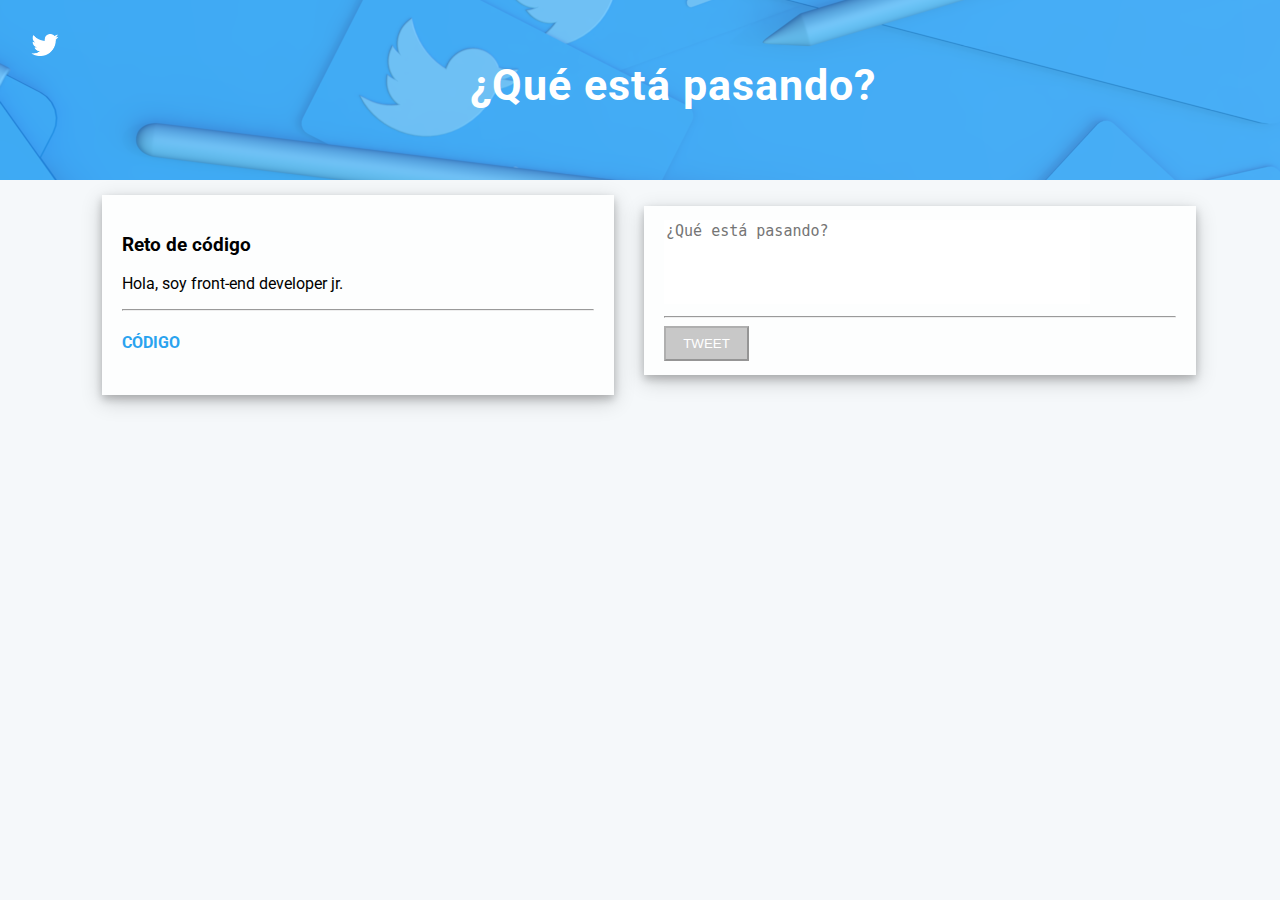
<file: index.html>
<!DOCTYPE html>
<html lang="en">
<head>
  <meta charset="UTF-8">
  <meta name="viewport" content="width=device-width, initial-scale=1.0">
  <meta http-equiv="X-UA-Compatible" content="ie=edge">
  <link rel="stylesheet" href="css/main.css">
  <link href="https://fonts.googleapis.com/css?family=Roboto" rel="stylesheet">
  <title>Twitter</title>
</head>
<body onload="page()">

  <nav id="nav"></nav>

  <section id= "personal-data"></section>

  <section id= "box-tweet"></section>

  <section id= "list-tweets" ></section>


  <script type="text/javascript" src="js/app.js"></script>
  <script type="text/javascript" src="js/moment.js">

  </script>
</body>
</html>
</file>
<file: css/main.css>
body {
  background-color: #F5F8FA;
  font-family: 'Roboto', sans-serif;
  margin: 0;
  padding: 0;
/*background-image: url("../assets/images/twitter-background.png");*/
}

#nav {
  background-image: url("../assets/images/twitter-nav.png");
  background-position: center right;
  height: 180px;
  width: 100%;
}

.header-Title {
  color: white;
  font-size: 43px;
  letter-spacing: 1px;
  margin: 0;
  padding: 60px 0 0 0;
  text-align: center;
}

.header-nav-logo {
  float: left;
  height: 40px;
  margin: 25px 0 0 25px;
}


#personal-data {
  background-color: rgba(255, 255, 255, 0.8);
  box-sizing: border-box;
  box-shadow: 0 4px 8px 0 rgba(0, 0, 0, 0.2), 0 6px 20px 0 rgba(0, 0, 0, 0.19);
  display: inline-block;
  height: 200px;
  margin: 15px 2% 0 8%;
  padding: 20px 20px;
  width: 40%;
}

#box-tweet {
  background-color: rgba(255, 255, 255, 0.8);

  display: inline-block;
  margin-top: 15px;
  padding: 14px 20px;
  width: 40%;
  box-shadow: 0 4px 8px 0 rgba(0, 0, 0, 0.2), 0 6px 20px 0 rgba(0, 0, 0, 0.19);
}

.box-tweet-text-area {
  border: none;
  font-size: 15px;
  resize: none;
  min-height: 80px;
}

.box-tweet-text-area:focus {
  outline: none;
}

.box-tweet-text-input {
  background-color: #C8C8C8;
  color: white;
  height: 35px;
  width: 85px;
}

.box-tweet-text-input:focus {
  outline: none;
}

#list-tweets {
  width: 80%;
  box-sizing: border-box;
  display: block;
  margin: 0 auto;
}

.tweet-style {
  background-color: white;
  border-radius: 10px;
  list-style-type: none;
  padding: 10px 10px;
}
</file>
